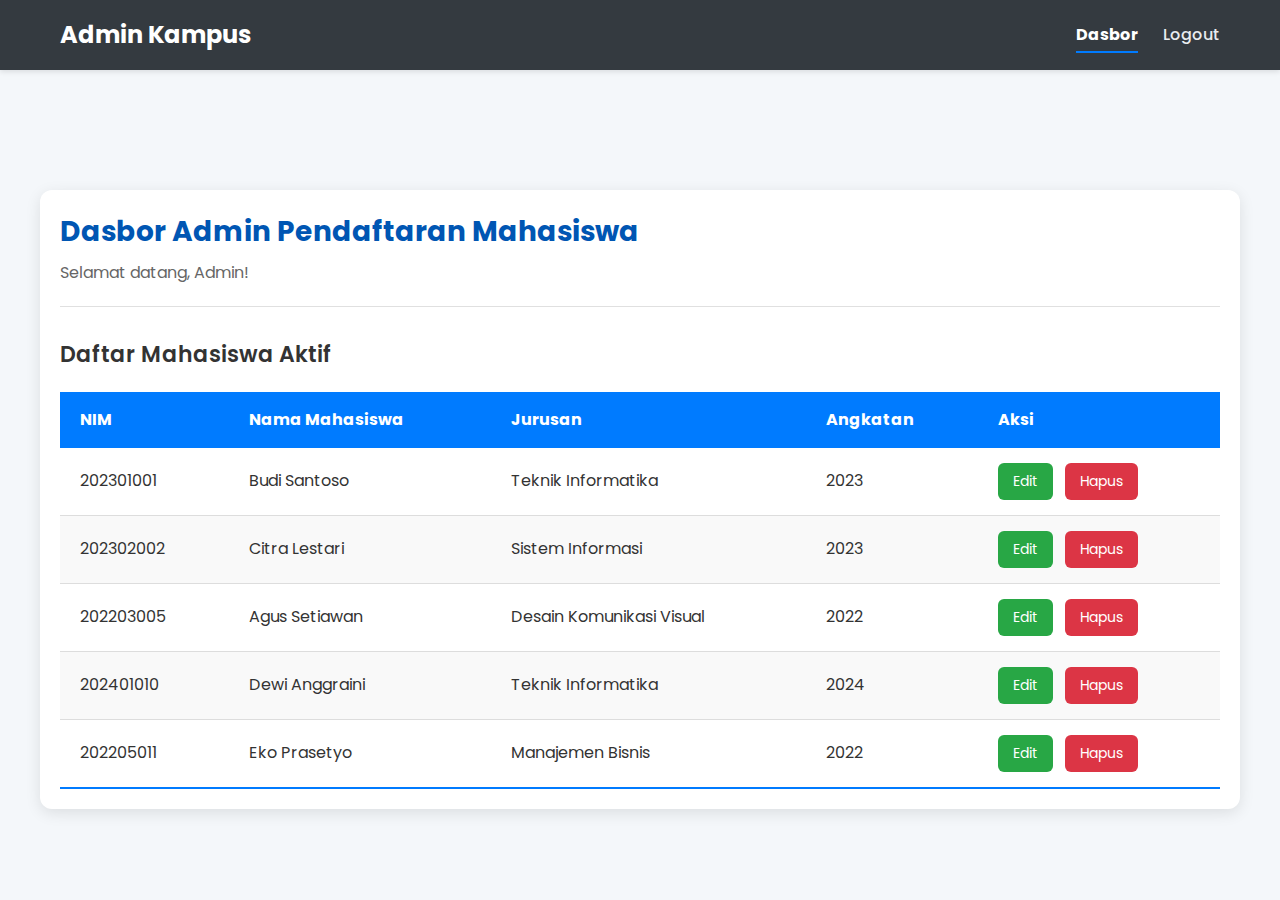
<file: dashboard.html>
<!DOCTYPE html>
<html lang="id">
<head>
    <meta charset="UTF-8">
    <meta name="viewport" content="width=device-width, initial-scale=1.0">
    <title>Dasbor Mahasiswa</title>
    <link href="https://fonts.googleapis.com/css2?family=Poppins:wght@400;600;700&display=swap" rel="stylesheet">
    
    <style>
        /* --- Global Styles --- */
        * {
            margin: 0;
            padding: 0;
            box-sizing: border-box;
        }

        body {
            font-family: 'Poppins', sans-serif;
            background-color: #f4f7fa;
            color: #333;
            line-height: 1.6;
        }

        /* --- Dashboard Container --- */
        .dashboard-container {
            max-width: 1200px;
            margin: 40px auto;
            padding: 20px;
            background-color: #ffffff;
            border-radius: 12px;
            box-shadow: 0 4px 15px rgba(0, 0, 0, 0.1);
        }

        /* --- Header --- */
        .dashboard-header {
            padding-bottom: 20px;
            border-bottom: 1px solid #e0e0e0;
            margin-bottom: 30px;
        }

        .dashboard-header h1 {
            color: #0056b3;
            font-size: 28px;
            font-weight: 700;
            margin-bottom: 5px;
        }

        .dashboard-header p {
            color: #666;
            font-size: 16px;
        }

        /* --- Main Content & Table Container --- */
        .table-container {
            width: 100%;
            overflow-x: auto; /* Agar tabel bisa di-scroll di layar kecil */
        }

        .table-container h2 {
            font-size: 22px;
            margin-bottom: 20px;
            color: #333;
            font-weight: 600;
        }

        table {
            width: 100%;
            border-collapse: collapse;
            text-align: left;
        }

        thead tr {
            background-color: #007bff;
            color: #ffffff;
            font-weight: 600;
        }

        th, td {
            padding: 15px 20px;
        }

        tbody tr {
            border-bottom: 1px solid #dddddd;
            transition: background-color 0.3s ease;
        }

        tbody tr:nth-of-type(even) {
            background-color: #f9f9f9;
        }

        tbody tr:last-of-type {
            border-bottom: 2px solid #007bff;
        }

        tbody tr:hover {
            background-color: #f1f1f1;
            cursor: pointer;
        }

        /* --- Action Buttons --- */
        .btn {
            border: none;
            padding: 8px 15px;
            border-radius: 6px;
            color: white;
            font-family: 'Poppins', sans-serif;
            font-size: 14px;
            cursor: pointer;
            transition: opacity 0.3s ease;
        }

        .btn:hover {
            opacity: 0.85;
        }

        .btn-edit {
            background-color: #28a745; /* Hijau */
            margin-right: 8px;
        }

        .btn-delete {
            background-color: #dc3545; /* Merah */
        }

        /* Reset dasar agar tampilan konsisten di semua browser */
        * {
            margin: 0;
            padding: 0;
            box-sizing: border-box;
        }

        body {
            font-family: 'Poppins', sans-serif;
            background-color: #f4f7fa; /* Warna latar belakang halaman */
        }

        /* --- Style Inti Navbar --- */
        .navbar {
            background-color: #343a40; /* Warna gelap untuk navbar */
            padding: 1rem 0;
            box-shadow: 0 2px 5px rgba(0, 0, 0, 0.1);
            position: sticky; 
            top: 0;
            z-index: 1000;
        }

        .navbar-container {
            max-width: 1200px;
            margin: 0 auto;
            padding: 0 20px;
            display: flex;
            justify-content: space-between;
            align-items: center;
        }

        .navbar-brand {
            color: #ffffff;
            font-size: 1.5rem;
            font-weight: 700;
            text-decoration: none;
        }

        .navbar-links {
            list-style: none;
            display: flex;
            gap: 25px; /* Jarak antar menu */
        }

        .navbar-links a {
            color: #e9ecef;
            text-decoration: none;
            font-weight: 500;
            transition: color 0.3s ease;
        }

        .navbar-links a:hover {
            color: #007bff; /* Warna biru saat di-hover */
        }
        
        /* Style untuk menandai menu yang sedang aktif */
        .navbar-links a.active {
            color: #ffffff;
            font-weight: 700;
            border-bottom: 2px solid #007bff;
            padding-bottom: 5px;
        }
    </style>
</head>
<body>

    <nav class="navbar">
        <div class="navbar-container">
            <a href="#" class="navbar-brand">Admin Kampus</a>
            <ul class="navbar-links">
                <li><a href="#" class="active">Dasbor</a></li>
                <li><a href="login.html">Logout</a></li>
            </ul>
        </div>
    </nav>
    <div style="padding: 20px; text-align: center; font-size: 1.5rem; margin-top: 40px;">
        
    </div>

    <div class="dashboard-container">
        <header class="dashboard-header">
            <h1>Dasbor Admin Pendaftaran Mahasiswa</h1>
            <p>Selamat datang, Admin!</p>
        </header>

        <main class="dashboard-content">
            <div class="table-container">
                <h2>Daftar Mahasiswa Aktif</h2>
                <table>
                    <thead>
                        <tr>
                            <th>NIM</th>
                            <th>Nama Mahasiswa</th>
                            <th>Jurusan</th>
                            <th>Angkatan</th>
                            <th>Aksi</th>
                        </tr>
                    </thead>
                    <tbody>
                        <tr>
                            <td>202301001</td>
                            <td>Budi Santoso</td>
                            <td>Teknik Informatika</td>
                            <td>2023</td>
                            <td>
                                <button class="btn btn-edit">Edit</button>
                                <button class="btn btn-delete">Hapus</button>
                            </td>
                        </tr>
                        <tr>
                            <td>202302002</td>
                            <td>Citra Lestari</td>
                            <td>Sistem Informasi</td>
                            <td>2023</td>
                            <td>
                                <button class="btn btn-edit">Edit</button>
                                <button class="btn btn-delete">Hapus</button>
                            </td>
                        </tr>
                        <tr>
                            <td>202203005</td>
                            <td>Agus Setiawan</td>
                            <td>Desain Komunikasi Visual</td>
                            <td>2022</td>
                            <td>
                                <button class="btn btn-edit">Edit</button>
                                <button class="btn btn-delete">Hapus</button>
                            </td>
                        </tr>
                        <tr>
                            <td>202401010</td>
                            <td>Dewi Anggraini</td>
                            <td>Teknik Informatika</td>
                            <td>2024</td>
                            <td>
                                <button class="btn btn-edit">Edit</button>
                                <button class="btn btn-delete">Hapus</button>
                            </td>
                        </tr>
                        <tr>
                            <td>202205011</td>
                            <td>Eko Prasetyo</td>
                            <td>Manajemen Bisnis</td>
                            <td>2022</td>
                            <td>
                                <button class="btn btn-edit">Edit</button>
                                <button class="btn btn-delete">Hapus</button>
                            </td>
                        </tr>
                    </tbody>
                </table>
            </div>
        </main>
    </div>

</body>
</html>
</file>
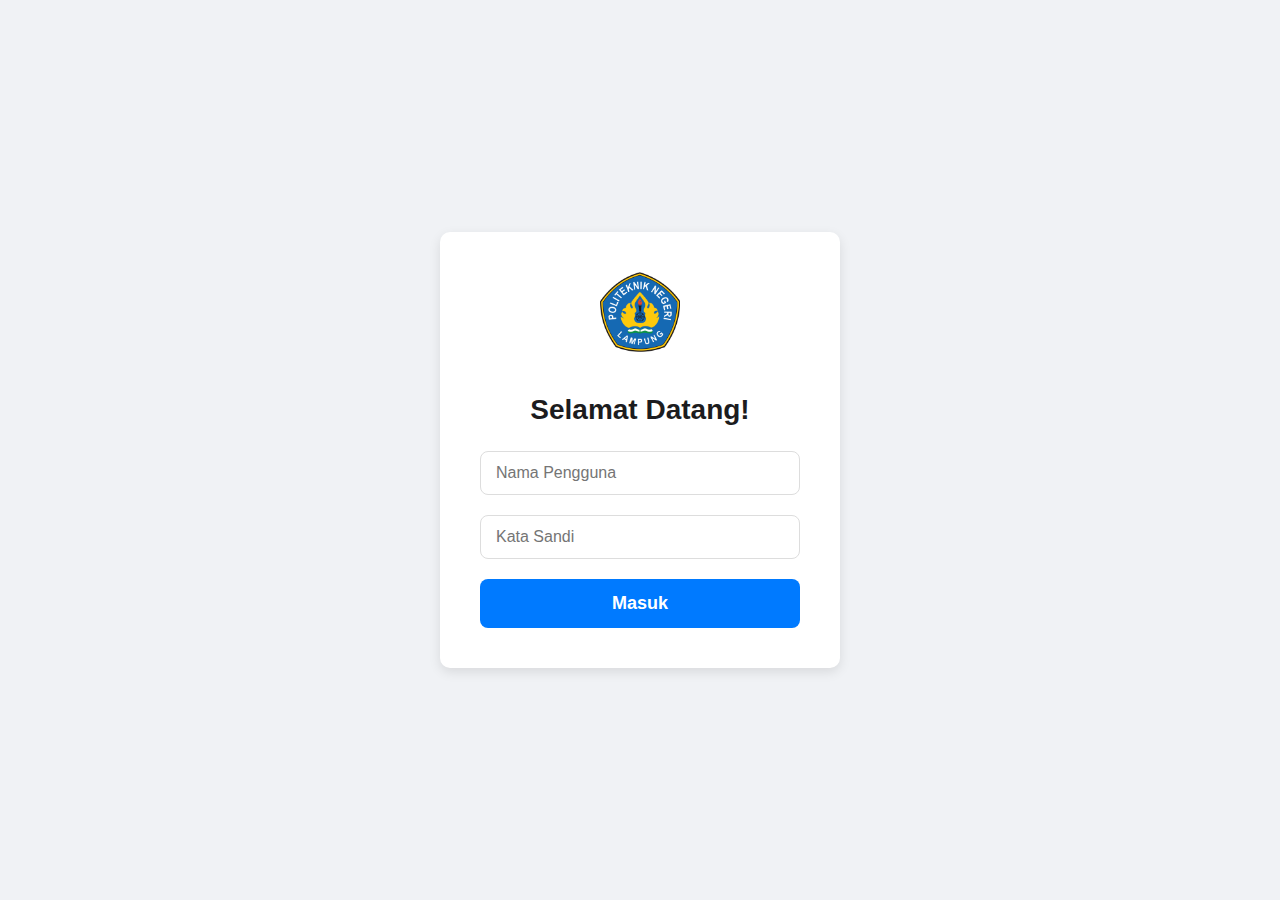
<file: login.html>
<!DOCTYPE html>
<html lang="en">
<head>
    <meta charset="UTF-8">
    <meta name="viewport" content="width=device-width, initial-scale=1.0">
    <title>Halaman Login</title>
    <style>
        body {
            font-family: 'Segoe UI', Tahoma, Geneva, Verdana, sans-serif;
            background: #f0f2f5;
            display: flex;
            justify-content: center;
            align-items: center;
            height: 100vh;
            margin: 0;
        }

        .login-container {
            background-color: #ffffff;
            padding: 40px;
            border-radius: 10px;
            box-shadow: 0 4px 12px rgba(0, 0, 0, 0.1);
            width: 100%;
            max-width: 400px;
            box-sizing: border-box;
            text-align: center;
        }

        .login-container img {
            width: 80px;
            height: 80px;
            margin-bottom: 15px;
        }

        .login-container h2 {
            margin-bottom: 25px;
            color: #1c1c1e;
            font-size: 28px;
        }

        .input-group {
            margin-bottom: 20px;
            position: relative;
        }
        
        .input-group input {
            width: 100%;
            padding: 12px 15px;
            border: 1px solid #ddd;
            border-radius: 8px;
            font-size: 16px;
            box-sizing: border-box; 
            transition: border-color 0.3s;
        }

        .input-group input:focus {
            outline: none;
            border-color: #007aff;
        }

        .login-button {
            width: 100%;
            padding: 14px;
            border: none;
            background-color: #007aff;
            color: white;
            border-radius: 8px;
            cursor: pointer;
            font-size: 18px;
            font-weight: 600;
            transition: background-color 0.3s;
        }

        .login-button:hover {
            background-color: #005bb5;
        }
    </style>
</head>
<body>

    <div class="login-container">
        <img src="logo.png" alt="Logo"> 
        <h2>Selamat Datang!</h2>
        <form>
            <div class="input-group">
                <input type="text" id="username" name="username" placeholder="Nama Pengguna" required>
            </div>
            <div class="input-group">
                <input type="password" id="password" name="password" placeholder="Kata Sandi" required>
            </div>
            <button type="submit" class="login-button">Masuk</button>
        </form>
    </div>

</body>
</html>
</file>
